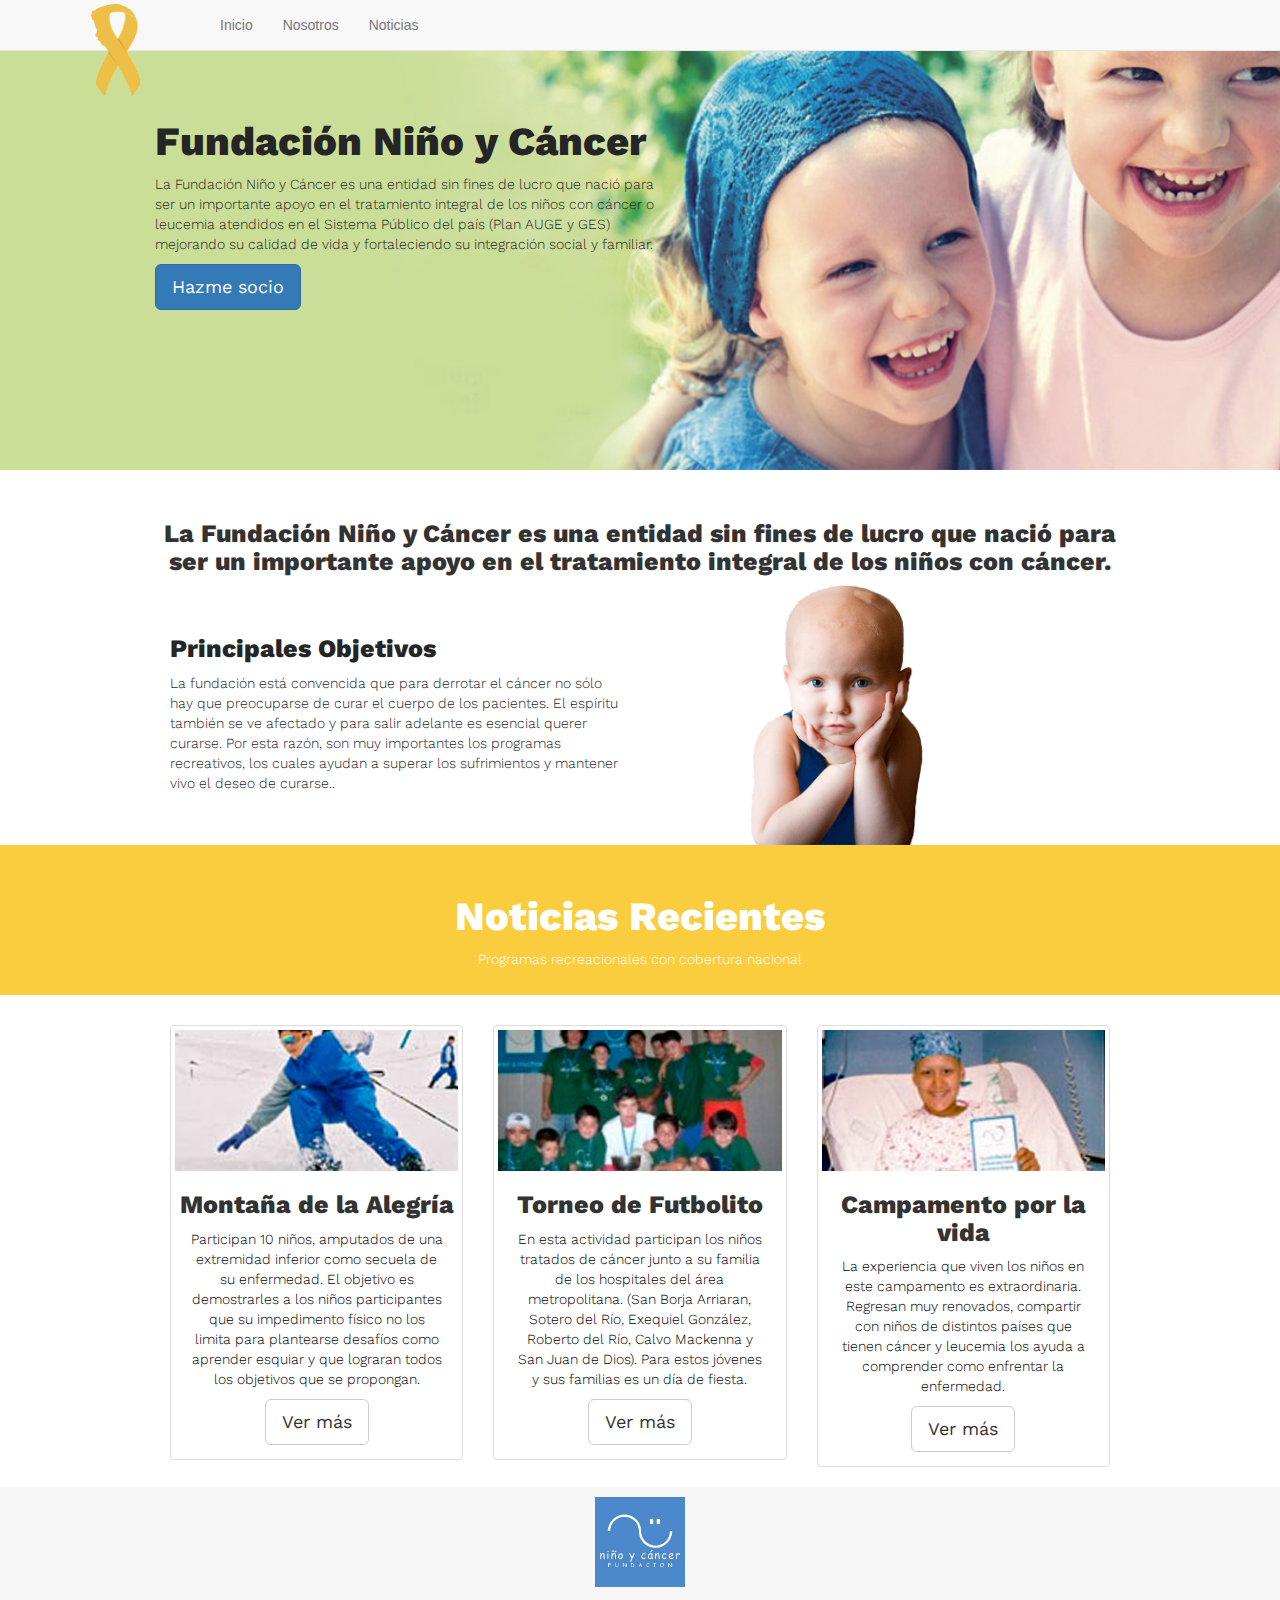
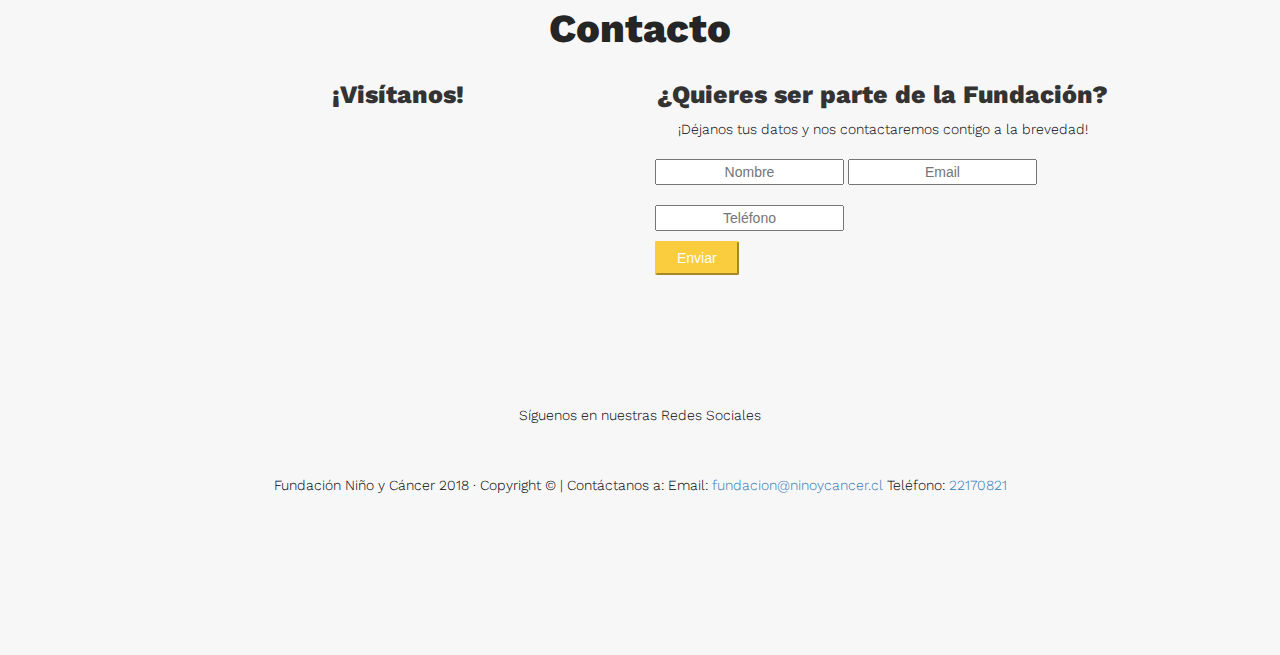
<file: index.html>
<!DOCTYPE html>
<html lang="en">
<head>
	<meta charset="UTF-8">
	<meta name="viewport" content="width-device-width, initial-scale=1">
	<title>Fundación Niños y Cáncer</title>

	<!-- Latest compiled and minified CSS -->
	<link rel="stylesheet" href="https://maxcdn.bootstrapcdn.com/bootstrap/3.3.7/css/bootstrap.min.css" integrity="sha384-BVYiiSIFeK1dGmJRAkycuHAHRg32OmUcww7on3RYdg4Va+PmSTsz/K68vbdEjh4u" crossorigin="anonymous">


	<!-- Latest compiled and minified JavaScript -->
	<script src="https://code.jquery.com/jquery-3.3.1.min.js"></script>
	<script src="https://maxcdn.bootstrapcdn.com/bootstrap/3.3.7/js/bootstrap.min.js" integrity="sha384-Tc5IQib027qvyjSMfHjOMaLkfuWVxZxUPnCJA7l2mCWNIpG9mGCD8wGNIcPD7Txa" crossorigin="anonymous"></script>
	<link href="https://fonts.googleapis.com/css?family=Work+Sans:100,300,800" rel="stylesheet">
	<link rel="stylesheet" href="https://use.fontawesome.com/releases/v5.4.1/css/all.css" integrity="sha384-5sAR7xN1Nv6T6+dT2mhtzEpVJvfS3NScPQTrOxhwjIuvcA67KV2R5Jz6kr4abQsz" crossorigin="anonymous">



	<link rel="stylesheet" href="assets/css/style.css">


</head>
<body>
	<nav class="navbar navbar-default navbar-fixed-top">
  <div class="container-fluid">
    <!-- Brand and toggle get grouped for better mobile display -->
    <div class="navbar-header">
      <button type="button" class="navbar-toggle collapsed" data-toggle="collapse" data-target="#bs-example-navbar-collapse-1" aria-expanded="false">
        <span class="sr-only">Toggle navigation</span>
        <span class="icon-bar"></span>
        <span class="icon-bar"></span>
        <span class="icon-bar"></span>
      </button>
      <a class="navbar-brand" href="index.html"> <img class="logo" src="assets/images/logo_cancer.png" alt=""></a>
    </div>

    <!-- Collect the nav links, forms, and other content for toggling -->
    <div class="collapse navbar-collapse" id="bs-example-navbar-collapse-1">
      <ul class="nav navbar-nav">
      	<li><a href="index.html">Inicio</a></li>
        <li><a href="nosotros.html">Nosotros</a></li>
        <li><a href="noticias.html">Noticias</a></li>
      </ul>
        </li>
      </ul>
    </div><!-- /.navbar-collapse -->
  </div><!-- /.container-fluid -->
</nav>

<header class="header">

	<div class="container">
		<h1 class="titulo_banner">Fundación Niño y Cáncer</h1>
		<p class="parrafo_banner">La Fundación Niño y Cáncer es una entidad sin fines de lucro que nació para ser un importante apoyo en el tratamiento integral de los niños con cáncer o leucemia atendidos en el Sistema Público del país (Plan AUGE y GES) mejorando su calidad de vida y fortaleciendo su integración social y familiar.
		</p>
		<p class="boton_banner"><a class="btn btn-primary btn-lg" href="#" role="button">Hazme socio</a></p>
	</div>
</header>

<div class="container">
		<h2>La Fundación Niño y Cáncer es una entidad sin fines de lucro que nació para ser un importante apoyo en el tratamiento integral de los niños con cáncer.</h2>
	<div class="col-md-6 col-sm-12">
		<h2 class="titulo_banner padding_top">Principales Objetivos</h2>
		<p class="parrafo_banner">La fundación está convencida que para derrotar el cáncer no sólo hay que preocuparse de curar el cuerpo de los pacientes. El espíritu también se ve afectado y para salir adelante es esencial querer curarse. Por esta razón, son muy importantes los programas recreativos, los cuales ayudan a superar los sufrimientos y mantener vivo el deseo de curarse..
		</p>
	</div>
	<div class="col-md-6 col-sm-12">
		<img class="img_nina" src="assets/images/nina_index.png" alt="">
	</div>
</div>

<div class="col-md-12 noticias_home">
	<div class="container">
		<h1 class="padding_top white">Noticias Recientes</h1>
		<p>Programas recreacionales con cobertura nacional</p>
	</div>
</div>





<div class="container">
	<div class="col-md-4 col-sm-6 padding_top">
		<div class="thumbnail">
			<img src="assets/images/1.jpg" alt="">
			<h2>Montaña de la Alegría</h2>
			<p class="descripcion">Participan 10 niños, amputados de una extremidad inferior como secuela de su enfermedad. El objetivo es demostrarles a los niños participantes que su impedimento físico no los limita para plantearse desafíos como aprender esquiar y que lograran todos los objetivos que se propongan.</p>
			<p><a class="btn btn-default btn-lg" href="#" role="button">Ver más</a></p>	
		</div>
	</div>	

	<div class="col-md-4 col-sm-6 padding_top">
		<div class="thumbnail">
			<img src="assets/images/2.jpg" alt="">
			<h2>Torneo de Futbolito</h2>
			<p class="descripcion">En esta actividad participan los niños tratados de cáncer junto a su familia de los hospitales del área metropolitana. (San Borja Arriaran, Sotero del Río, Exequiel González, Roberto del Río, Calvo Mackenna y San Juan de Dios). Para estos jóvenes y sus familias es un día de fiesta.</p>
			<p><a class="btn btn-default btn-lg" href="#" role="button">Ver más</a></p>	
		</div>
	</div>	

	<div class="col-md-4 col-sm-6 padding_top">
		<div class="thumbnail">
			<img src="assets/images/3.jpg" alt="">
			<h2>Campamento por la vida</h2>
			<p class="descripcion">La experiencia que viven los niños en este campamento es extraordinaria. Regresan muy renovados, compartir con niños de distintos países que tienen cáncer y leucemia los ayuda a comprender como enfrentar la enfermedad.</p>
			<p><a class="btn btn-default btn-lg" href="#" role="button">Ver más</a></p>	
		</div>
	</div>	
</div>


<footer class="footer">
<div class="container">
	<p><img class="logo-footer" src="assets/images/logo_footer.jpg" alt=""><p>
	<h1 class="titulos">Contacto</h1>

	<div class="col-md-6 col-sm-12">
		<h2>¡Visítanos!</h2>
		<div class="embed-responsive embed-responsive-16by9">
		  <iframe class="embed-responsive-item" src="https://www.google.com/maps/embed?pb=!1m18!1m12!1m3!1d3331.5091344512803!2d-70.53934504985408!3d-33.38387898069876!2m3!1f0!2f0!3f0!3m2!1i1024!2i768!4f13.1!3m3!1m2!1s0x9662c952b6e45c13%3A0xe20a79d839401910!2sTupungato+10070%2C+Vitacura%2C+Regi%C3%B3n+Metropolitana!5e0!3m2!1ses!2scl!4v1539391668194"></iframe>
		</div>
	</div>

	<div class="col-md-6 col-sm-12">
		<h2>¿Quieres ser parte de la Fundación?</h2>
		<p class="descripcion">¡Déjanos tus datos y nos contactaremos contigo a la brevedad!</p>
		
		<form>
		  <input type="text" name="name" placeholder="Nombre" class="form">
		  <input type="email" name="email" placeholder="Email" class="form">
		  <input type="tel" name="usrtel" placeholder="Teléfono" class="form"> 
		  <input type="submit" value="Enviar" class="form_button">
		</form>
	</div>

	<div class="col-md-12"> 
		<p class="descripcion padding_top">Síguenos en nuestras Redes Sociales</p>
		<div class="col-md-offset-4 col-md-1 col-sm-12">
			<a href="https://www.facebook.com/ninoycancer/">
		    <p class="centro"><i class="fab fa-twitter fa-3x"></i></p>
		    </a>
		</div>
		<div class="col-md-1 col-sm-12">
			<a href="https://www.facebook.com/ninoycancer/">
			<p class="centro"><i class="fab fa-google-plus-g fa-3x"></i></p>
			</a>
		</div>
		<div class="col-md-1 col-sm-12">
			<a href="https://www.facebook.com/ninoycancer/">
			<p class="centro"><i class="fab fa-instagram fa-3x"></i></p>
			</a>
		</div>
		<div class="col-md-1 col-sm-12">
			<a href="https://www.facebook.com/ninoycancer/">
			<p class="centro"><i class="fab fa-facebook-f fa-3x"></i></p>
			</a>
		</div>

	</div>

	<div class="col-md-12">
		<p class="descripcion padding_top">Fundación Niño y Cáncer 2018 · Copyright © | Contáctanos a: Email: <a href="mailto:fundacion@ninoycancer.cl">fundacion@ninoycancer.cl</a> Teléfono: <a href="tel:+56221708219">22170821</a>
		</p>
	</div>
</div>	
</footer>







	
</body>
</html>
</file>
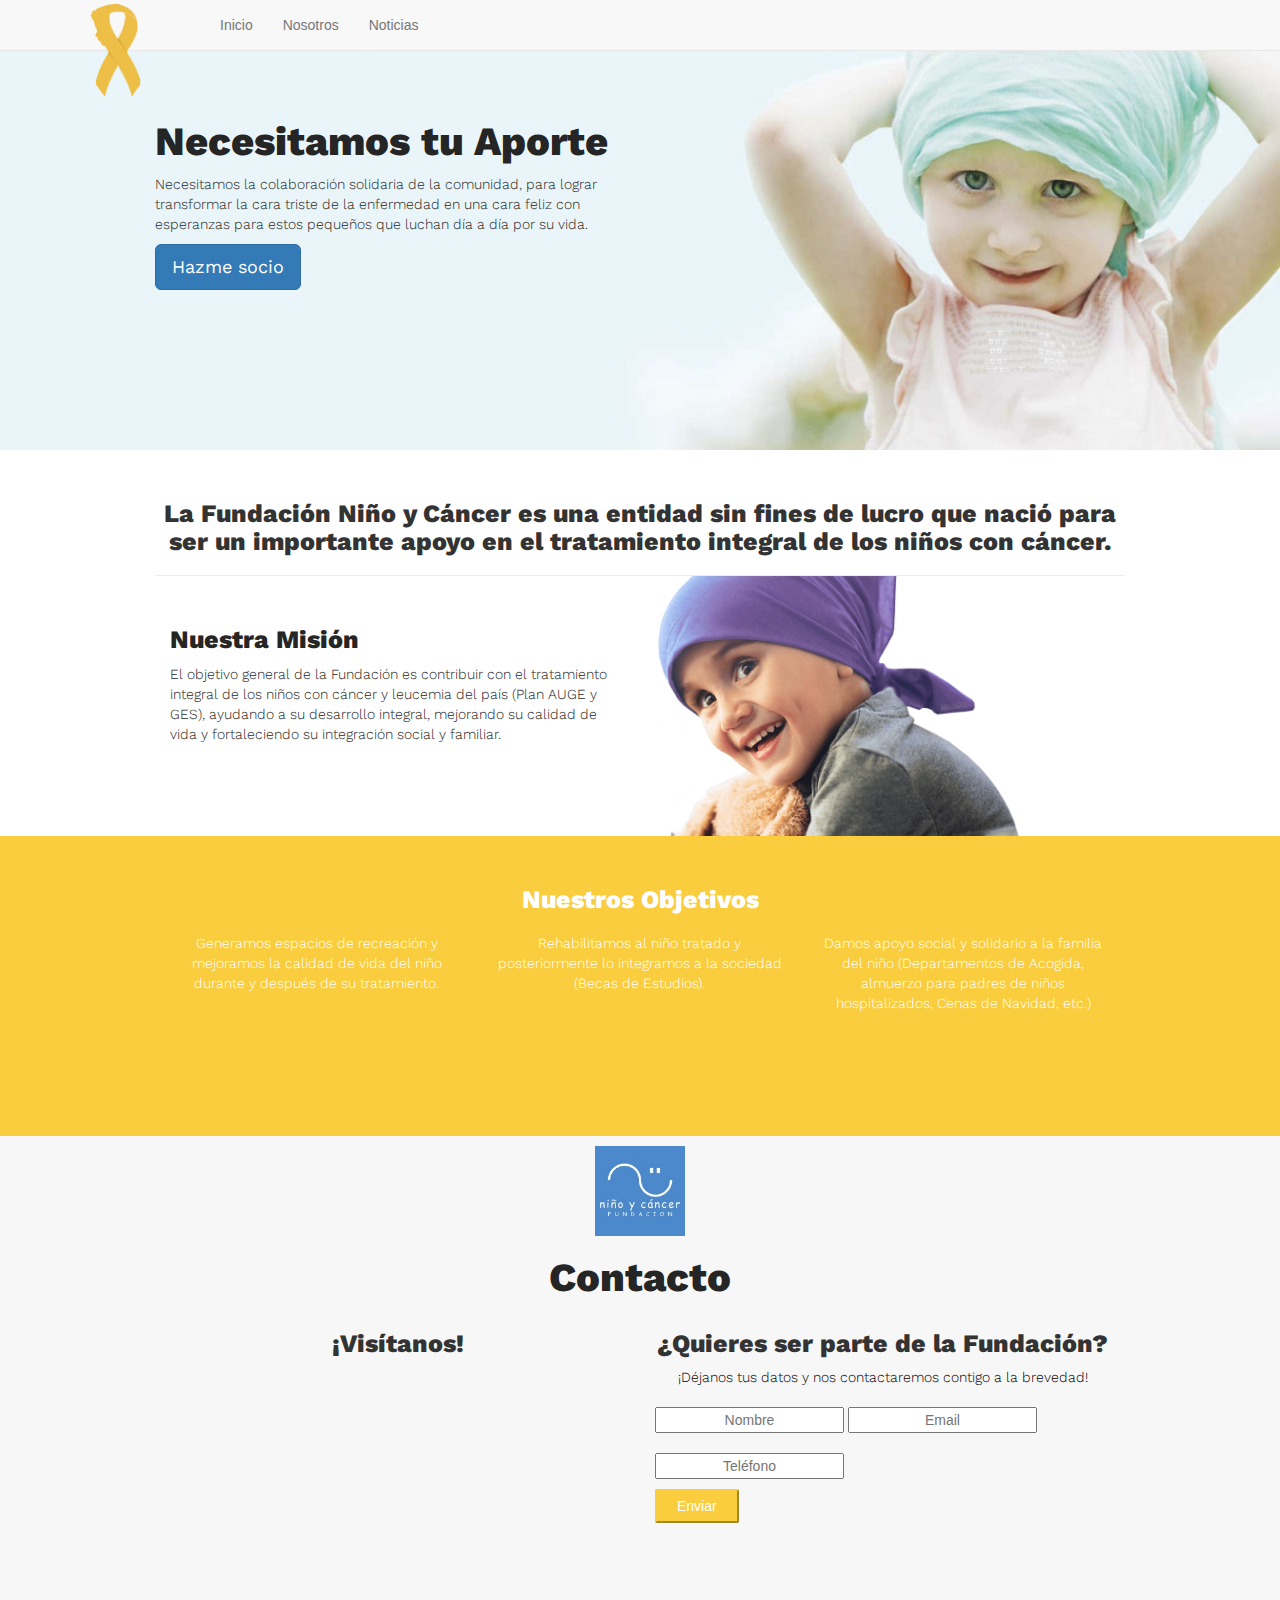
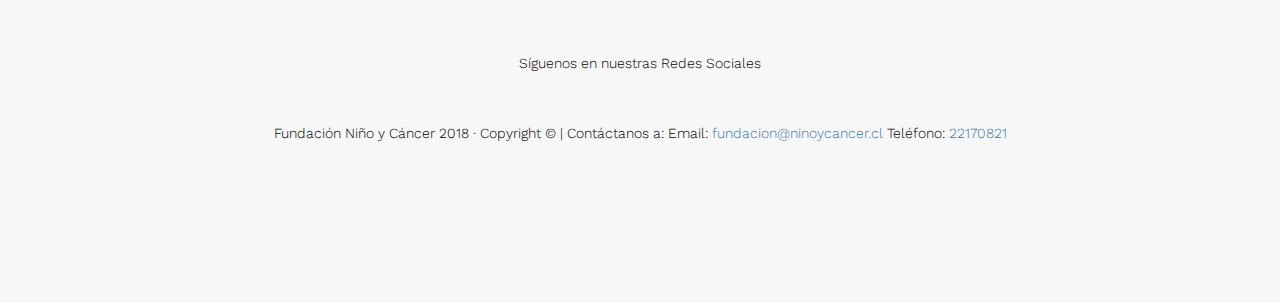
<file: nosotros.html>
<!DOCTYPE html>
<html lang="en">
<head>
	<meta charset="UTF-8">
	<meta name="viewport" content="width-device-width, initial-scale=1">
	<title>Fundación Niños y Cáncer</title>

	<!-- Latest compiled and minified CSS -->
	<link rel="stylesheet" href="https://maxcdn.bootstrapcdn.com/bootstrap/3.3.7/css/bootstrap.min.css" integrity="sha384-BVYiiSIFeK1dGmJRAkycuHAHRg32OmUcww7on3RYdg4Va+PmSTsz/K68vbdEjh4u" crossorigin="anonymous">


	<!-- Latest compiled and minified JavaScript -->
	<script src="https://code.jquery.com/jquery-3.3.1.min.js"></script>
	<script src="https://maxcdn.bootstrapcdn.com/bootstrap/3.3.7/js/bootstrap.min.js" integrity="sha384-Tc5IQib027qvyjSMfHjOMaLkfuWVxZxUPnCJA7l2mCWNIpG9mGCD8wGNIcPD7Txa" crossorigin="anonymous"></script>

	<link href="https://fonts.googleapis.com/css?family=Work+Sans:100,300,800" rel="stylesheet">
	<link rel="stylesheet" href="https://use.fontawesome.com/releases/v5.4.1/css/all.css" integrity="sha384-5sAR7xN1Nv6T6+dT2mhtzEpVJvfS3NScPQTrOxhwjIuvcA67KV2R5Jz6kr4abQsz" crossorigin="anonymous">



	<link rel="stylesheet" href="assets/css/style.css">


</head>
<body>
	<nav class="navbar navbar-default navbar-fixed-top">
  <div class="container-fluid">
    <!-- Brand and toggle get grouped for better mobile display -->
    <div class="navbar-header">
      <button type="button" class="navbar-toggle collapsed" data-toggle="collapse" data-target="#bs-example-navbar-collapse-1" aria-expanded="false">
        <span class="sr-only">Toggle navigation</span>
        <span class="icon-bar"></span>
        <span class="icon-bar"></span>
        <span class="icon-bar"></span>
      </button>
      <a class="navbar-brand" href="index.html"> <img class="logo" src="assets/images/logo_cancer.png" alt=""></a>
    </div>

    <!-- Collect the nav links, forms, and other content for toggling -->
    <div class="collapse navbar-collapse" id="bs-example-navbar-collapse-1">
      <ul class="nav navbar-nav">
      	<li><a href="index.html">Inicio</a></li>
        <li><a href="nosotros.html">Nosotros</a></li>
        <li><a href="noticias.html">Noticias</a></li>
      </ul>
        </li>
      </ul>
    </div><!-- /.navbar-collapse -->
  </div><!-- /.container-fluid -->
</nav>

<header class="header div_nosotros">

	<div class="container">
		<h1 class="titulo_banner">Necesitamos tu Aporte</h1>
		<p class="parrafo_banner">Necesitamos la colaboración solidaria  de la comunidad, para lograr transformar la cara triste de la enfermedad en una cara feliz con esperanzas para estos pequeños que luchan día a día por su vida.
		</p>
		<p class="boton_banner"><a class="btn btn-primary btn-lg" href="#" role="button">Hazme socio</a></p>
	</div>
</header>

<div class="container">
		<h2>La Fundación Niño y Cáncer es una entidad sin fines de lucro que nació para ser un importante apoyo en el tratamiento integral de los niños con cáncer.</h2>
		<hr/>
	<div class="col-md-6 col-sm-12">
		<h2 class="titulo_banner padding_top">Nuestra Misión</h2>
		<p class="parrafo_banner">El objetivo general de la Fundación es contribuir con el tratamiento integral de los niños con cáncer y leucemia del país (Plan AUGE y GES), ayudando a su desarrollo integral, mejorando su calidad de vida y fortaleciendo su integración social y familiar.
		</p>
	</div>
	<div class="col-md-6 col-sm-12">
		<img class="img_nina" src="assets/images/nina_nosotros.png" alt="">
	</div>
</div>

<div class="col-md-12 mision">
	<div class="container">
		<h2 class="padding_top white">Nuestros Objetivos</h2>
		<div class="col-md-4 col-sm-12">
			<p><i class="fas fa-child fa-5x icon_objetivos padding_top"></i></p>
			<p>Generamos espacios de recreación y mejoramos la calidad de vida del niño durante y después de su tratamiento.
		</p>
		</div>
		<div class="col-md-4 col-sm-12">
			<p><i class="fas fa-graduation-cap fa-5x icon_objetivos padding_top"></i></p>
			<p>Rehabilitamos al niño tratado y posteriormente lo integramos a la  sociedad (Becas de Estudios).
		</p>
		</div>
		<div class="col-md-4 col-sm-12">
			<p><i class="fas fa-hands-helping fa-5x icon_objetivos padding_top"></i></p>
			<p>Damos apoyo social y solidario a la familia del niño (Departamentos de Acogida, almuerzo para padres de niños hospitalizados, Cenas de Navidad, etc.)
		</p>
		</div>
	</div>
</div>



<footer class="footer">
<div class="container">
	<p><img class="logo-footer" src="assets/images/logo_footer.jpg" alt=""><p>
	<h1 class="titulos">Contacto</h1>

	<div class="col-md-6 col-sm-12">
		<h2>¡Visítanos!</h2>
		<div class="embed-responsive embed-responsive-16by9">
		  <iframe class="embed-responsive-item" src="https://www.google.com/maps/embed?pb=!1m18!1m12!1m3!1d3331.5091344512803!2d-70.53934504985408!3d-33.38387898069876!2m3!1f0!2f0!3f0!3m2!1i1024!2i768!4f13.1!3m3!1m2!1s0x9662c952b6e45c13%3A0xe20a79d839401910!2sTupungato+10070%2C+Vitacura%2C+Regi%C3%B3n+Metropolitana!5e0!3m2!1ses!2scl!4v1539391668194"></iframe>
		</div>
	</div>

	<div class="col-md-6 col-sm-12">
		<h2>¿Quieres ser parte de la Fundación?</h2>
		<p class="descripcion">¡Déjanos tus datos y nos contactaremos contigo a la brevedad!</p>
		
		<form>
		  <input type="text" name="name" placeholder="Nombre" class="form">
		  <input type="email" name="email" placeholder="Email" class="form">
		  <input type="tel" name="usrtel" placeholder="Teléfono" class="form"> 
		  <input type="submit" value="Enviar" class="form_button">
		</form>
	</div>

	<div class="col-md-12"> 
		<p class="descripcion padding_top">Síguenos en nuestras Redes Sociales</p>
		<div class="col-md-offset-4 col-md-1 col-sm-12">
			<a href="">
		    <p class="centro"><i class="fab fa-twitter fa-3x"></i></p>
		    </a>
		</div>
		<div class="col-md-1 col-sm-12">
			<a href="">
			<p class="centro"><i class="fab fa-google-plus-g fa-3x"></i></p>
			</a>
		</div>
		<div class="col-md-1 col-sm-12">
			<a href="">
			<p class="centro"><i class="fab fa-instagram fa-3x"></i></p>
			</a>
		</div>
		<div class="col-md-1 col-sm-12">
			<a href="">
			<p class="centro"><i class="fab fa-facebook-f fa-3x"></i></p>
			</a>
		</div>

	</div>

	<div class="col-md-12">
		<p class="descripcion padding_top">Fundación Niño y Cáncer 2018 · Copyright © | Contáctanos a: Email: <a href="mailto:fundacion@ninoycancer.cl">fundacion@ninoycancer.cl</a> Teléfono: <a href="tel:+56221708219">22170821</a>
		</p>
	</div>
</div>	
</footer>
	
</body>
</html>
</file>
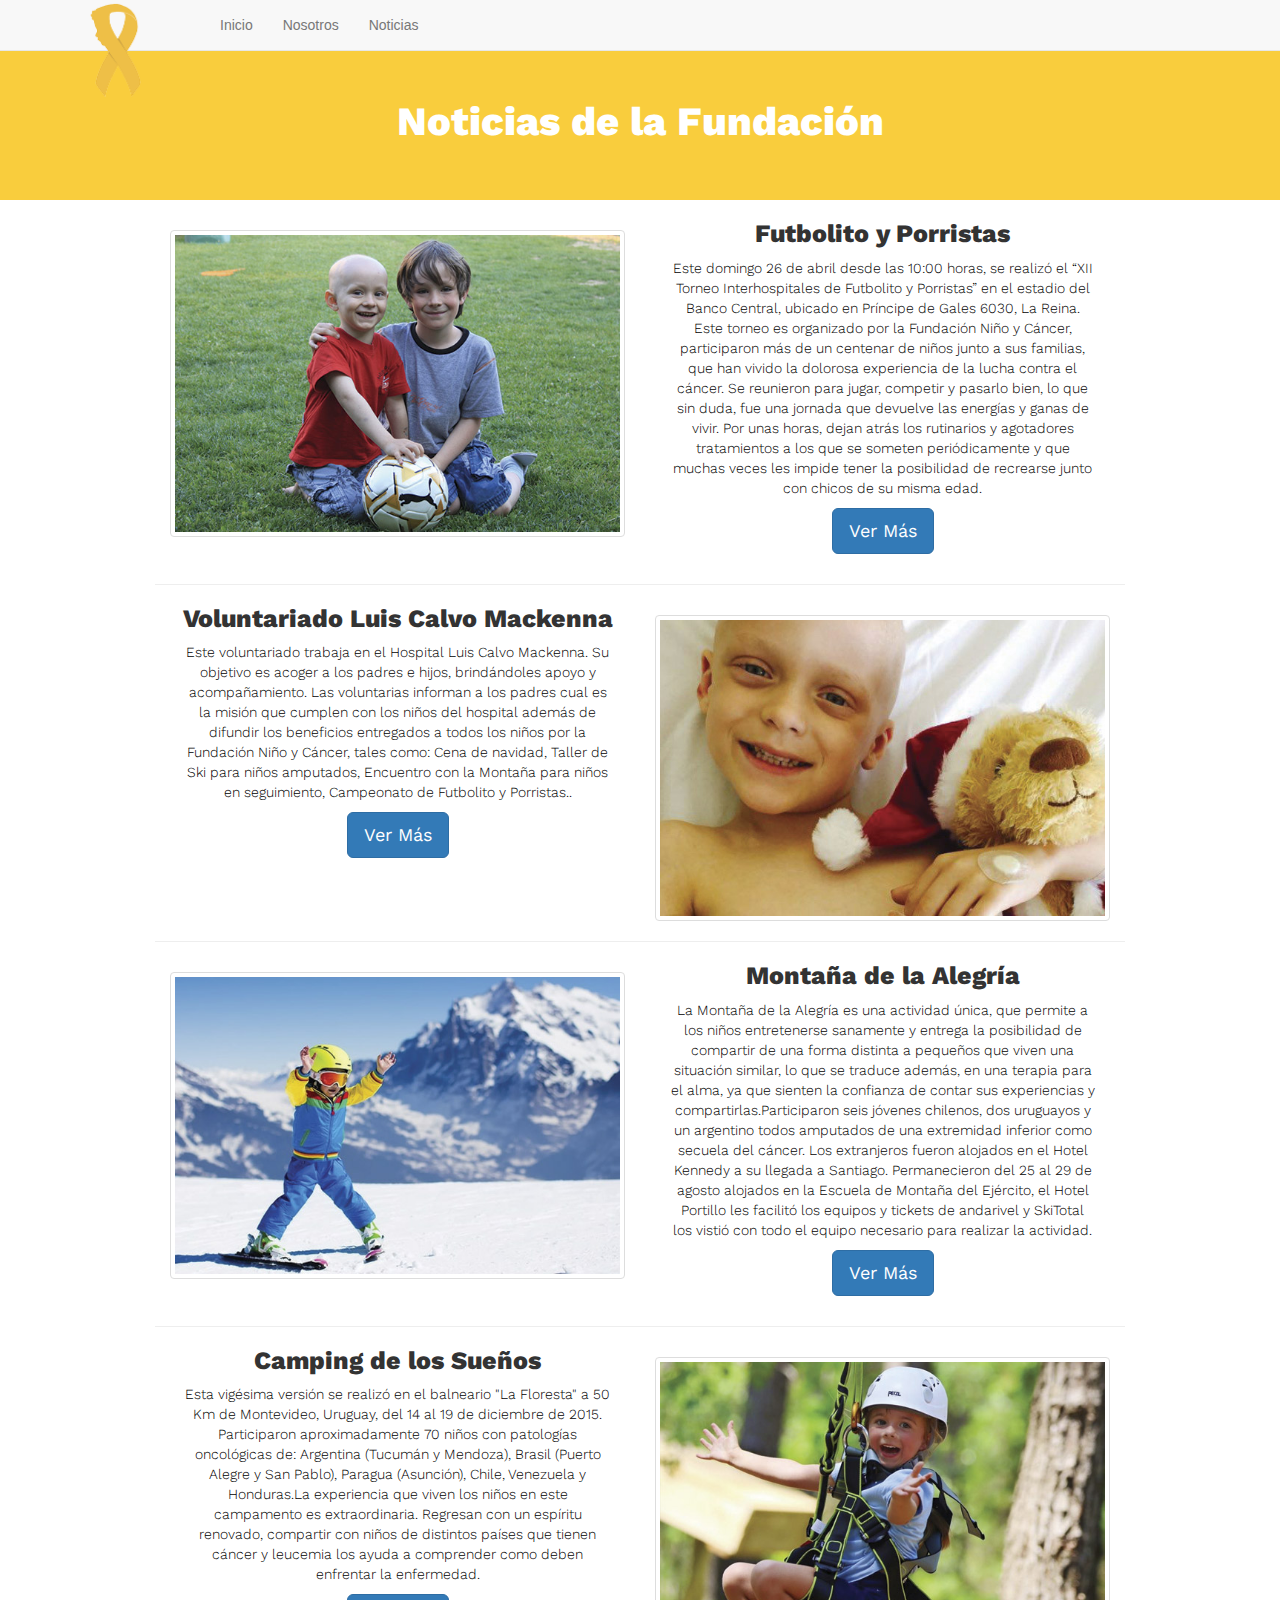
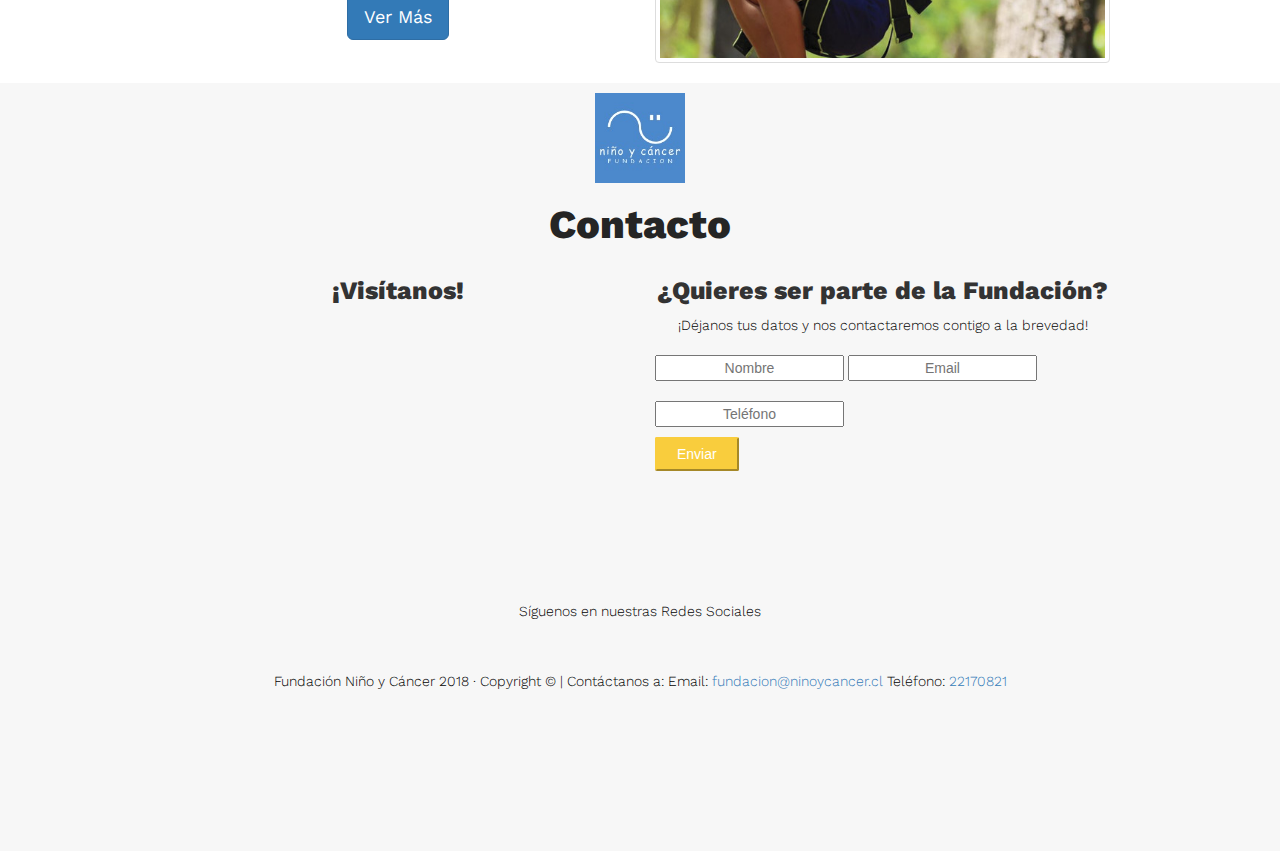
<file: noticias.html>
<!DOCTYPE html>
<html lang="en">
<head>
	<meta charset="UTF-8">
	<meta name="viewport" content="width-device-width, initial-scale=1">
	<title>Fundación Niños y Cáncer</title>

	<!-- Latest compiled and minified CSS -->
	<link rel="stylesheet" href="https://maxcdn.bootstrapcdn.com/bootstrap/3.3.7/css/bootstrap.min.css" integrity="sha384-BVYiiSIFeK1dGmJRAkycuHAHRg32OmUcww7on3RYdg4Va+PmSTsz/K68vbdEjh4u" crossorigin="anonymous">


	<!-- Latest compiled and minified JavaScript -->
	<script src="https://code.jquery.com/jquery-3.3.1.min.js"></script>
	<script src="https://maxcdn.bootstrapcdn.com/bootstrap/3.3.7/js/bootstrap.min.js" integrity="sha384-Tc5IQib027qvyjSMfHjOMaLkfuWVxZxUPnCJA7l2mCWNIpG9mGCD8wGNIcPD7Txa" crossorigin="anonymous"></script>

	<link href="https://fonts.googleapis.com/css?family=Work+Sans:100,300,800" rel="stylesheet">
	<link rel="stylesheet" href="https://use.fontawesome.com/releases/v5.4.1/css/all.css" integrity="sha384-5sAR7xN1Nv6T6+dT2mhtzEpVJvfS3NScPQTrOxhwjIuvcA67KV2R5Jz6kr4abQsz" crossorigin="anonymous">



	<link rel="stylesheet" href="assets/css/style.css">


</head>
<body>
	<nav class="navbar navbar-default navbar-fixed-top">
  <div class="container-fluid">
    <!-- Brand and toggle get grouped for better mobile display -->
    <div class="navbar-header">
      <button type="button" class="navbar-toggle collapsed" data-toggle="collapse" data-target="#bs-example-navbar-collapse-1" aria-expanded="false">
        <span class="sr-only">Toggle navigation</span>
        <span class="icon-bar"></span>
        <span class="icon-bar"></span>
        <span class="icon-bar"></span>
      </button>
      <a class="navbar-brand" href="index.html"> <img class="logo" src="assets/images/logo_cancer.png" alt=""></a>
    </div>

    <!-- Collect the nav links, forms, and other content for toggling -->
    <div class="collapse navbar-collapse" id="bs-example-navbar-collapse-1">
      <ul class="nav navbar-nav">
      	<li><a href="index.html">Inicio</a></li>
        <li><a href="nosotros.html">Nosotros</a></li>
        <li><a href="noticias.html">Noticias</a></li>
      </ul>
        </li>
      </ul>
    </div><!-- /.navbar-collapse -->
  </div><!-- /.container-fluid -->
</nav>

<div class="col-md-12 noticias">
	<div class="container">
		<h1 class="padding_top_full white">Noticias de la Fundación</h1>
	</div>
</div>

<div class="container">
	<div class="col-md-6 col-sm-12 padding_top">
			<img class="img_noticia img-thumbnail" src="assets/images/futbol_noticias.jpg" alt="">
	</div>

	<div class="col-md-6 col-sm-12">
		    <h2>Futbolito y Porristas</h2>
			<p class="descripcion">Este domingo 26 de abril desde las 10:00 horas, se realizó el “XII Torneo Interhospitales de Futbolito y Porristas” en el estadio del Banco Central, ubicado en Príncipe de Gales 6030, La Reina. Este torneo es organizado por la Fundación Niño y Cáncer, participaron más de un centenar de niños junto a sus familias, que han vivido la dolorosa experiencia de la lucha contra el cáncer. Se reunieron para jugar, competir y pasarlo bien, lo que sin duda, fue una jornada que devuelve las energías y ganas de vivir. Por unas horas, dejan atrás los rutinarios y agotadores tratamientos a los que se someten periódicamente y  que muchas veces les impide tener la posibilidad de recrearse junto con chicos de su misma edad.
			</p>
			<p class=""><a class="btn btn-primary btn-lg" href="#" role="button">Ver Más</a></p>
	</div>
</div>

<div class="container">
		<hr/>
</div>

<div class="container">
	<div class="col-md-6 col-sm-12">
		    <h2>Voluntariado Luis Calvo Mackenna</h2>
			<p class="descripcion">Este voluntariado trabaja en el Hospital Luis Calvo Mackenna. Su objetivo es acoger a los padres e hijos, brindándoles apoyo y acompañamiento. Las voluntarias informan a los padres cual es la misión que cumplen con los niños del hospital además de difundir los beneficios entregados a todos los niños por la Fundación Niño y Cáncer, tales como: Cena de navidad, Taller de Ski para niños amputados, Encuentro con la Montaña para niños en seguimiento, Campeonato de Futbolito y Porristas..
			</p>
			<p class=""><a class="btn btn-primary btn-lg" href="#" role="button">Ver Más</a></p>
	</div>
	<div class="col-md-6 col-sm-12 padding_top">
			<img class="img_noticia img-thumbnail" src="assets/images/navidad_noticias.jpg" alt="">
	</div>
</div>

<div class="container">
	<hr/>
	<div class="col-md-6 col-sm-12 padding_top">
			<img class="img_noticia img-thumbnail" src="assets/images/montana_noticias.jpg" alt="">
	</div>

	<div class="col-md-6 col-sm-12">
		    <h2>Montaña de la Alegría</h2>
			<p class="descripcion">
				La Montaña de la Alegría es una actividad única, que permite a los niños entretenerse sanamente y entrega la posibilidad de compartir de una forma distinta a pequeños que viven una situación similar, lo que se traduce además, en una terapia para el alma, ya que sienten la confianza de contar sus experiencias y compartirlas.Participaron seis jóvenes chilenos, dos uruguayos y un argentino todos amputados de una extremidad inferior como secuela del cáncer. Los extranjeros fueron alojados en el Hotel Kennedy a su llegada a Santiago. Permanecieron del 25 al 29 de agosto alojados en la Escuela de Montaña del Ejército, el Hotel Portillo les facilitó los equipos y tickets de andarivel y SkiTotal los vistió con todo el equipo necesario para realizar la actividad.
			</p>
			<p class=""><a class="btn btn-primary btn-lg" href="#" role="button">Ver Más</a></p>
	</div>
</div>

<div class="container">
		<hr/>
</div>

<div class="container margin-bottom">
	<div class="col-md-6 col-sm-12">
		    <h2>Camping de los Sueños</h2>
			<p class="descripcion">Esta vigésima versión se realizó en el balneario "La Floresta" a 50 Km de Montevideo, Uruguay, del 14 al 19 de diciembre de 2015. Participaron aproximadamente 70 niños con patologías oncológicas de: Argentina (Tucumán y Mendoza), Brasil (Puerto Alegre y San Pablo), Paragua (Asunción), Chile, Venezuela y Honduras.La experiencia que viven los niños en este campamento es extraordinaria. Regresan con un espíritu renovado, compartir con niños de distintos países que tienen cáncer y leucemia los ayuda a comprender como deben enfrentar la enfermedad. 
			</p>
			<p class=""><a class="btn btn-primary btn-lg" href="#" role="button">Ver Más</a></p>
	</div>
	<div class="col-md-6 col-sm-12 padding_top">
			<img class="img_noticia img-thumbnail" src="assets/images/canopy_noticias.jpg" alt="">
	</div>
</div>

<footer class="footer">
<div class="container">
	<p><img class="logo-footer" src="assets/images/logo_footer.jpg" alt=""><p>
	<h1 class="titulos">Contacto</h1>

	<div class="col-md-6 col-sm-12">
		<h2>¡Visítanos!</h2>
		<div class="embed-responsive embed-responsive-16by9">
		  <iframe class="embed-responsive-item" src="https://www.google.com/maps/embed?pb=!1m18!1m12!1m3!1d3331.5091344512803!2d-70.53934504985408!3d-33.38387898069876!2m3!1f0!2f0!3f0!3m2!1i1024!2i768!4f13.1!3m3!1m2!1s0x9662c952b6e45c13%3A0xe20a79d839401910!2sTupungato+10070%2C+Vitacura%2C+Regi%C3%B3n+Metropolitana!5e0!3m2!1ses!2scl!4v1539391668194"></iframe>
		</div>
	</div>

	<div class="col-md-6 col-sm-12">
		<h2>¿Quieres ser parte de la Fundación?</h2>
		<p class="descripcion">¡Déjanos tus datos y nos contactaremos contigo a la brevedad!</p>
		
		<form>
		  <input type="text" name="name" placeholder="Nombre" class="form">
		  <input type="email" name="email" placeholder="Email" class="form">
		  <input type="tel" name="usrtel" placeholder="Teléfono" class="form"> 
		  <input type="submit" value="Enviar" class="form_button">
		</form>
	</div>

	<div class="col-md-12"> 
		<p class="descripcion padding_top">Síguenos en nuestras Redes Sociales</p>
		<div class="col-md-offset-4 col-md-1 col-sm-12">
			<a href="">
		    <p class="centro"><i class="fab fa-twitter fa-3x"></i></p>
		    </a>
		</div>
		<div class="col-md-1 col-sm-12">
			<a href="">
			<p class="centro"><i class="fab fa-google-plus-g fa-3x"></i></p>
			</a>
		</div>
		<div class="col-md-1 col-sm-12">
			<a href="">
			<p class="centro"><i class="fab fa-instagram fa-3x"></i></p>
			</a>
		</div>
		<div class="col-md-1 col-sm-12">
			<a href="">
			<p class="centro"><i class="fab fa-facebook-f fa-3x"></i></p>
			</a>
		</div>
	</div>

	<div class="col-md-12">
		<p class="descripcion padding_top">Fundación Niño y Cáncer 2018 · Copyright © | Contáctanos a: Email: <a href="mailto:fundacion@ninoycancer.cl">fundacion@ninoycancer.cl</a> Teléfono: <a href="tel:+56221708219">22170821</a>
		</p>
	</div>
</div>	
</footer>
	
</body>
</html>
</file>
<file: assets/css/style.css>
.logo {
	width:140px;
	margin-top: -7px;
}

.navbar-brand {
    padding-top: 7px;
    padding-left: 50px;
}

.header {
	background-image: url("../images/header2.jpg");
   	background-size: cover;
   	background-position: center; 
	width: 100%;
	padding-bottom: 150px;
	padding-top: 100px;
	margin-top: 0;
	margin-bottom: 30px;
}

.div_nosotros {
	background-image: url("../images/header_nosotros.jpg");
}
.navbar {
	margin-bottom: 0px;
}

.container {
	max-width: 1000px;
}

h1 {
	text-align: center;
	color:white;
    font-size: 40px;
	font-family: 'Work Sans', sans-serif;
	font-weight: 800;
}

h2 {
	text-align: center;
	font-size: 25px;
	font-family: 'Work Sans', sans-serif;
	font-weight: 800;
}

p {
	text-align: center;
	color:white;
	font-family: 'Work Sans', sans-serif;
	font-weight: 300;
}

.descripcion {
	text-align: center;
	color:black;
	padding-right: 15px;
	padding-left: 15px;
}

.footer {
	background-color: #f7f7f7;
	padding-bottom: 150px;
}

.logo-footer {
	width:90px;
	text-align:center;
	padding-top: 10px;
}

.titulos {
	color:#252525;
}

.titulo_banner {
	color:#252525;
	text-align: left;
}

.parrafo_banner {
	color:#252525;
	text-align: left;
	max-width: 500px;
}

.boton_banner {
	text-align: left;
}

.form {

	text-align: center;
	margin-bottom: 10px;
	margin-top: 10px;
}

.form_button {
	display: block;
	padding: 5px 20px;
	background-color: #f9cd3d;
	color: white;
	border-radius: 2px;
	margin-bottom: 50px;
	border-color: #f9cd3d;
}

.padding_top {
	padding-top: 30px;
}

.padding_top_full {
	padding-top: 80px;
}

.img_nina {
	width: 80%;
	margin-top: 0;
}

.mision {
	background-color: #f9cd3d;
	height: 300px;
}

hr {
	margin-bottom: 0 !important;
}

.icon_objetivos {
	color: white;
	text-align: center;
}

.white {
	color: white;
}

.noticias {
	background-color: #f9cd3d;
	height: 200px;
}

.img_noticia {
	width: 100%;
}

.noticias_home {
	background-color: #f9cd3d;
	height: 150px;
}

.centro {
	text-align: center;
	color: #222222;
}

.margin-bottom {
	margin-bottom: 20px;
}
</file>
